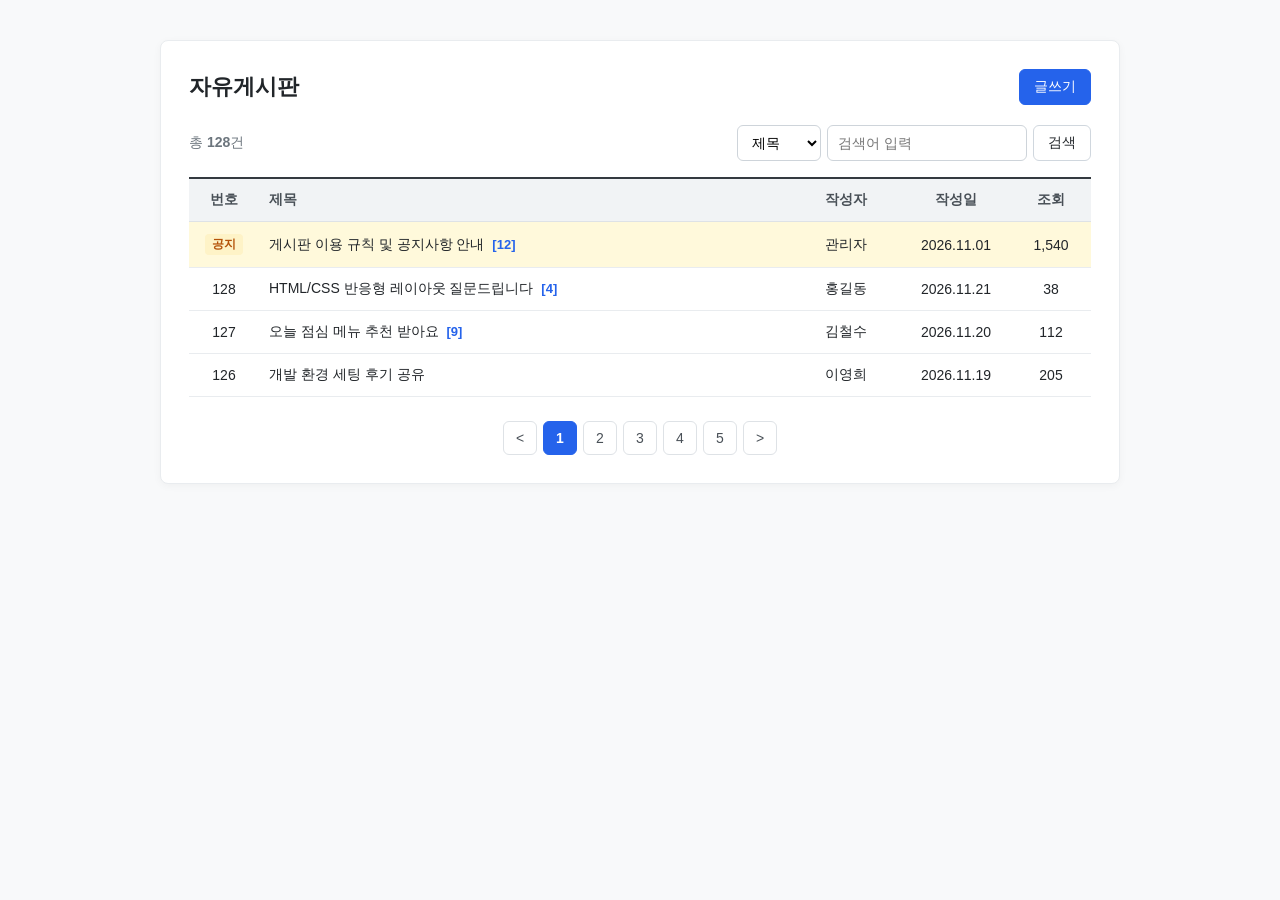
<file: front/index.html>
<!DOCTYPE html>
<html lang="ko">
<head>
  <meta charset="UTF-8" />
  <meta name="viewport" content="width=device-width, initial-scale=1.0" />
  <title>게시판</title>
  <link rel="stylesheet" href="./style.css">
</head>
<body>
  <div class="board-container">
    <div class="board-header">
      <h1 class="board-title">자유게시판</h1>
      <a href="#write" class="btn btn-primary">글쓰기</a>
    </div>

    <div class="board-toolbar">
      <div class="board-count">총 <strong>128</strong>건</div>
      <form class="search-form" onsubmit="event.preventDefault();">
        <select class="search-select" aria-label="검색 조건">
          <option value="title">제목</option>
          <option value="content">내용</option>
          <option value="author">작성자</option>
        </select>
        <input type="text" class="search-input" placeholder="검색어 입력" />
        <button type="submit" class="btn">검색</button>
      </form>
    </div>

    <div class="table-wrap">
      <table class="board-table">
        <thead>
          <tr>
            <th style="width: 70px;">번호</th>
            <th class="col-title">제목</th>
            <th style="width: 110px;">작성자</th>
            <th style="width: 110px;" class="col-hide-mobile">작성일</th>
            <th style="width: 80px;" class="col-hide-mobile">조회</th>
          </tr>
        </thead>
        <tbody>
          <tr class="notice">
            <td><span class="badge-notice">공지</span></td>
            <td class="col-title">
              <a href="#post-1" class="post-link">게시판 이용 규칙 및 공지사항 안내</a>
              <span class="reply-count">[12]</span>
            </td>
            <td>관리자</td>
            <td class="col-hide-mobile">2026.11.01</td>
            <td class="col-hide-mobile">1,540</td>
          </tr>
          <tr>
            <td>128</td>
            <td class="col-title">
              <a href="#post-2" class="post-link">HTML/CSS 반응형 레이아웃 질문드립니다</a>
              <span class="reply-count">[4]</span>
            </td>
            <td>홍길동</td>
            <td class="col-hide-mobile">2026.11.21</td>
            <td class="col-hide-mobile">38</td>
          </tr>
          <tr>
            <td>127</td>
            <td class="col-title">
              <a href="#post-3" class="post-link">오늘 점심 메뉴 추천 받아요</a>
              <span class="reply-count">[9]</span>
            </td>
            <td>김철수</td>
            <td class="col-hide-mobile">2026.11.20</td>
            <td class="col-hide-mobile">112</td>
          </tr>
          <tr>
            <td>126</td>
            <td class="col-title">
              <a href="#post-4" class="post-link">개발 환경 세팅 후기 공유</a>
            </td>
            <td>이영희</td>
            <td class="col-hide-mobile">2026.11.19</td>
            <td class="col-hide-mobile">205</td>
          </tr>
        </tbody>
      </table>
    </div>

    <nav class="pagination" aria-label="페이지 이동">
      <a href="#prev" class="page-link">&lt;</a>
      <a href="#page-1" class="page-link active">1</a>
      <a href="#page-2" class="page-link">2</a>
      <a href="#page-3" class="page-link">3</a>
      <a href="#page-4" class="page-link">4</a>
      <a href="#page-5" class="page-link">5</a>
      <a href="#next" class="page-link">&gt;</a>
    </nav>
  </div>
</body>
</html>
</file>
<file: front/style.css>
* {
      box-sizing: border-box;
      margin: 0;
      padding: 0;
    }

    body {
      font-family: -apple-system, BlinkMacSystemFont, "Segoe UI", Roboto, "Noto Sans KR", sans-serif;
      background-color: #f8f9fa;
      color: #212529;
      padding: 40px 16px;
    }

    .board-container {
      max-width: 960px;
      margin: 0 auto;
      background: #ffffff;
      border: 1px solid #e9ecef;
      border-radius: 8px;
      padding: 28px;
      box-shadow: 0 2px 8px rgba(0, 0, 0, 0.04);
    }

    .board-header {
      display: flex;
      justify-content: space-between;
      align-items: center;
      margin-bottom: 20px;
    }

    .board-title {
      font-size: 22px;
      font-weight: 700;
    }

    .btn {
      display: inline-block;
      padding: 8px 14px;
      font-size: 14px;
      font-weight: 500;
      border-radius: 6px;
      border: 1px solid #d0d7de;
      background-color: #ffffff;
      color: #212529;
      text-decoration: none;
      cursor: pointer;
      transition: background-color 0.15s ease;
    }

    .btn:hover {
      background-color: #f1f3f5;
    }

    .btn-primary {
      background-color: #2563eb;
      border-color: #2563eb;
      color: #ffffff;
    }

    .btn-primary:hover {
      background-color: #1d4ed8;
    }

    .board-toolbar {
      display: flex;
      justify-content: space-between;
      align-items: center;
      gap: 12px;
      margin-bottom: 16px;
      flex-wrap: wrap;
    }

    .board-count {
      font-size: 14px;
      color: #6c757d;
    }

    .search-form {
      display: flex;
      gap: 6px;
    }

    .search-select,
    .search-input {
      padding: 7px 10px;
      font-size: 14px;
      border: 1px solid #ced4da;
      border-radius: 6px;
      background-color: #ffffff;
    }

    .search-input {
      width: 200px;
    }

    .table-wrap {
      width: 100%;
      overflow-x: auto;
    }

    table.board-table {
      width: 100%;
      border-collapse: collapse;
      font-size: 14px;
    }

    .board-table thead th {
      background-color: #f1f3f5;
      color: #495057;
      font-weight: 600;
      padding: 12px 10px;
      border-top: 2px solid #343a40;
      border-bottom: 1px solid #dee2e6;
      text-align: center;
      white-space: nowrap;
    }

    .board-table tbody td {
      padding: 12px 10px;
      border-bottom: 1px solid #e9ecef;
      text-align: center;
      vertical-align: middle;
    }

    .board-table tbody tr:hover {
      background-color: #f8f9fa;
    }

    .board-table tbody tr.notice {
      background-color: #fff9db;
    }

    .board-table tbody tr.notice:hover {
      background-color: #fff3bf;
    }

    .col-title {
      text-align: left !important;
    }

    .post-link {
      color: #212529;
      text-decoration: none;
      font-weight: 500;
    }

    .post-link:hover {
      text-decoration: underline;
      color: #2563eb;
    }

    .badge-notice {
      display: inline-block;
      padding: 2px 7px;
      font-size: 12px;
      font-weight: 700;
      color: #b45309;
      background-color: #fef3c7;
      border-radius: 4px;
    }

    .reply-count {
      color: #2563eb;
      font-size: 13px;
      font-weight: 600;
      margin-left: 4px;
    }

    .pagination {
      display: flex;
      justify-content: center;
      align-items: center;
      gap: 6px;
      margin-top: 24px;
    }

    .page-link {
      display: inline-flex;
      align-items: center;
      justify-content: center;
      min-width: 34px;
      height: 34px;
      padding: 0 8px;
      font-size: 14px;
      color: #495057;
      text-decoration: none;
      border: 1px solid #dee2e6;
      border-radius: 6px;
    }

    .page-link:hover {
      background-color: #f1f3f5;
    }

    .page-link.active {
      background-color: #2563eb;
      border-color: #2563eb;
      color: #ffffff;
      font-weight: 600;
    }

    @media (max-width: 640px) {
      .board-container {
        padding: 18px;
      }

      .search-input {
        width: 140px;
      }

      .col-hide-mobile {
        display: none;
      }
    }
</file>
